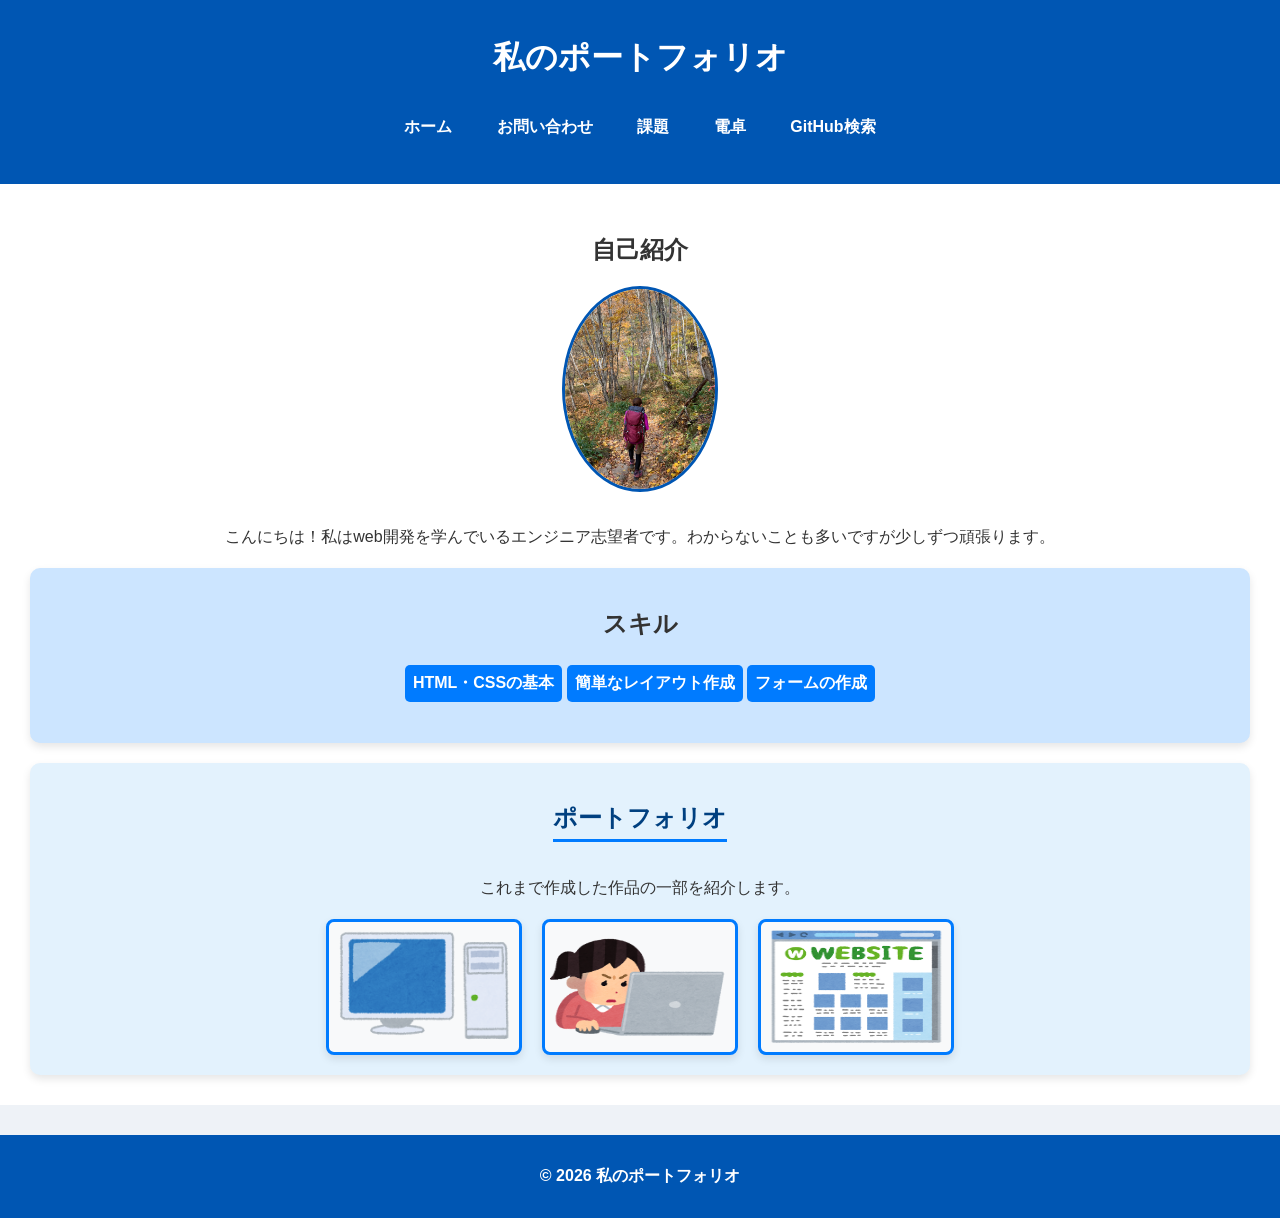
<file: index.html>
<!DOCTYPE html>
<html lang="ja">
<head>
    <meta charset="UTF-8">
    <meta name="viewport" content="width=device-width, initial-scale=1.0">
    <title>Document</title>
    <link rel="stylesheet" href="start folder/CSS/style.css">
</head>
<body>
    <header>
        <h1>私のポートフォリオ</h1>
        <nav>
            <ul class="nav-list">
                <li><a href="index.html">ホーム</a></li>
                <li><a href="start folder/contact.html">お問い合わせ</a></li>
                <li><a href="start folder/work.html">課題</a></li>
                <li><a href="start folder/calculate.html">電卓</a></li>
                <li><a href="start folder/githubserch.html">GitHub検索</a></li>
            </ul>
        </nav>
    </header>
    <main>
        <section class="profile">
            <h2>自己紹介</h2>
            <img src="start folder/img/IMG_3205.JPG" alt="プロフィール写真" class="profile-img">
            <p>こんにちは！私はweb開発を学んでいるエンジニア志望者です。わからないことも多いですが少しずつ頑張ります。</p>
        </section>
        <section class="skills">
            <h2>スキル</h2>
            <ul class="skill-list" style="list-style: none; padding: 0;">
                <li>HTML・CSSの基本</li>
                <li>簡単なレイアウト作成</li>
                <li>フォームの作成</li>
            </ul>
        </section>
        <section class="portfolio">
            <h2>ポートフォリオ</h2>
            <p>これまで作成した作品の一部を紹介します。</p>
            <div class="portfolio-items">
                <img src="start folder/img/kaden_PC.png" alt="作品1">
                <img src="start folder/img/pose_necchuu_computer_woman.png" alt="作品2">
                <img src="start folder/img/website_normal.png" alt="作品3">
            </div>
        </section>
    </main>
    <footer>
        <p>&copy; 2026 私のポートフォリオ</p>
    </footer>
</body>
</html>
</file>
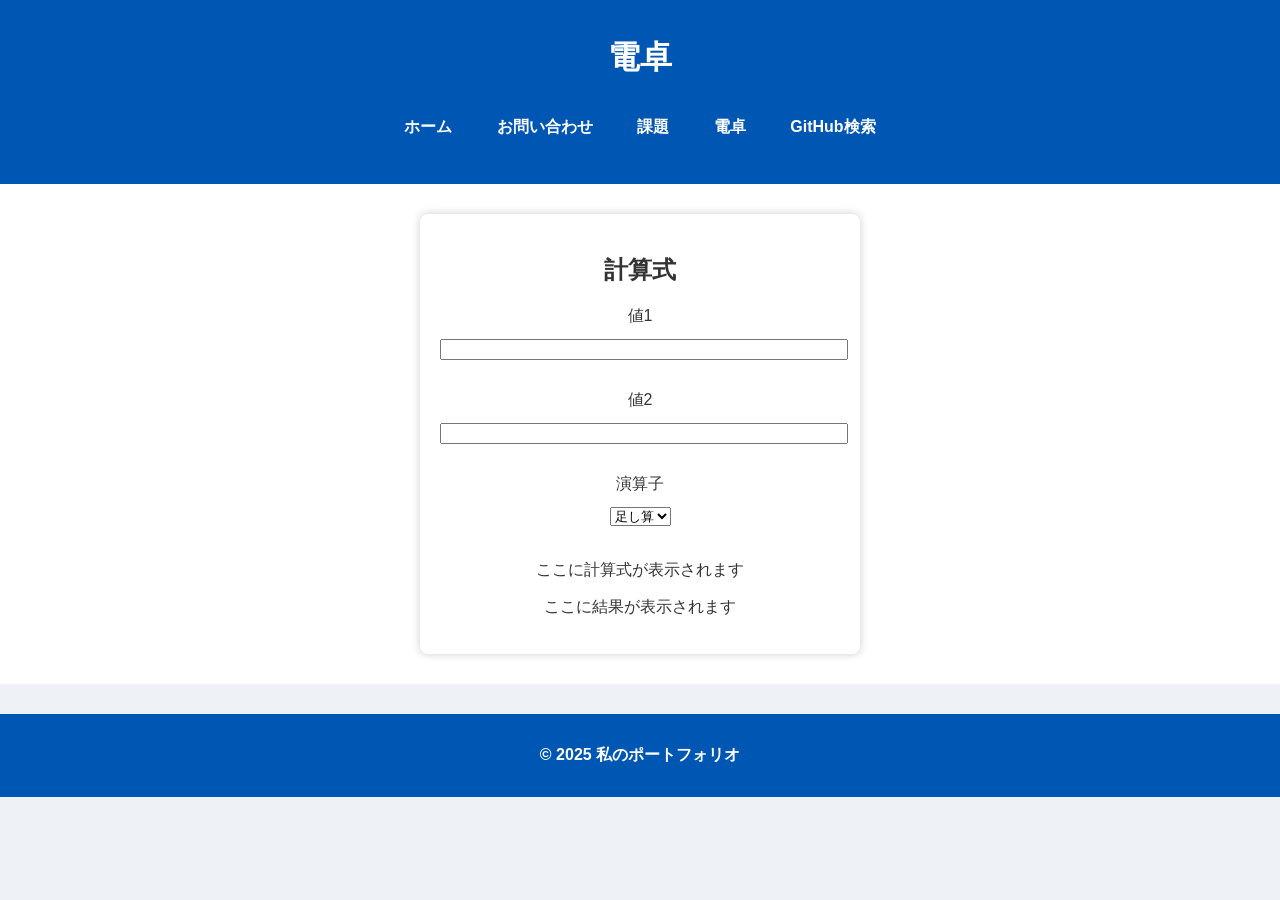
<file: start folder/calculate.html>
<!DOCTYPE html>
<html lang="ja">

<head>
    <meta charset="UTF-8">
    <meta name="viewport" content="width=device-width, initial-scale=1.0">
    <title>電卓</title>
    <link rel="stylesheet" href="CSS/style.css">
</head>

<body>
    <header>
        <h1>電卓</h1>
        <nav>
            <ul class="nav-list">
                <li><a href="../index.html">ホーム</a></li>
                <li><a href="contact.html">お問い合わせ</a></li>
                <li><a href="work.html">課題</a></li>
                <li><a href="calculate.html">電卓</a></li>
                <li><a href="githubserch.html">GitHub検索</a></li>
            </ul>
        </nav>
    </header>
    <main>
        <section class="contact-form">
            <h2>計算式</h2>
            <form action="#" id="calcForm" method="POST">
                <label for="value1">値1</label>
                <input type="number" id="value1"><br>

                <label for="value2">値2</label>
                <input type="number" id="value2"><br>

                <label for="choice">演算子</label>
                <select name="choice" id="choice">
                    <option value="addition">足し算</option>
                    <option value="subtraction">引き算</option>
                    <option value="multiplication">掛け算</option>
                    <option value="division">割り算</option>
                </select><br><br>
            </form>
            <p id="formula">ここに計算式が表示されます</p>
            <p id="result">ここに結果が表示されます</p>
        </section>
    </main>
    <footer>
        <p>&copy; 2025 私のポートフォリオ</p>
    </footer>
    <script src="Javascript/calculate.js"></script>
</body>
</html>
</file>
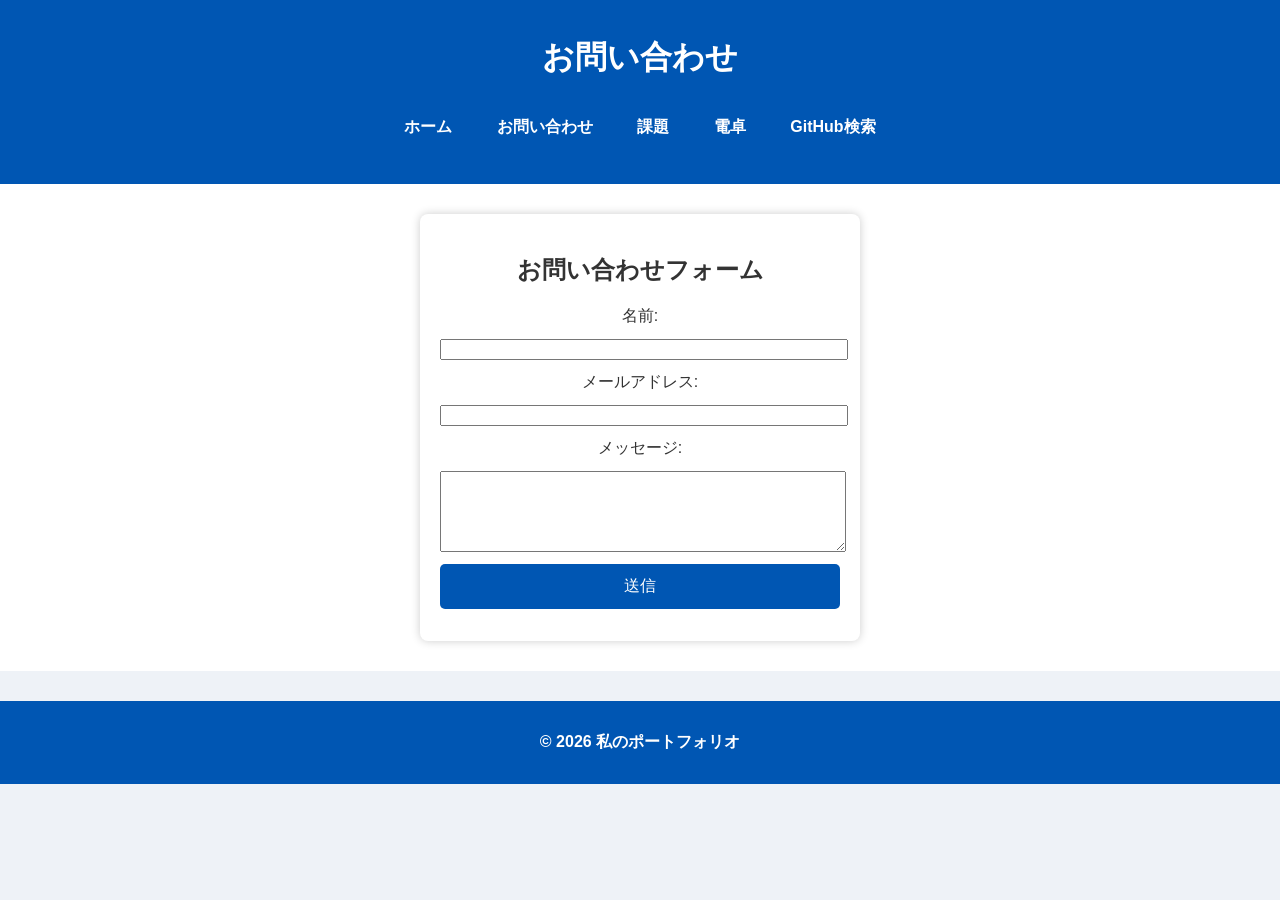
<file: start folder/contact.html>
<!DOCTYPE html>
<html lang="ja">
<head>
    <meta charset="UTF-8">
    <meta name="viewport" content="width=device-width, initial-scale=1.0">
    <title>お問い合わせ</title>
    <link rel="stylesheet" href="CSS/style.css">
</head>
<body>
    <header>
        <h1>お問い合わせ</h1>
        <nav>
            <ul class="nav-list">
                <li><a href="../index.html">ホーム</a></li>
                <li><a href="contact.html">お問い合わせ</a></li>
                <li><a href="work.html">課題</a></li>
                <li><a href="calculate.html">電卓</a></li>
                <li><a href="githubserch.html">GitHub検索</a></li>
            </ul>
        </nav>
    </header>
    <main>
        <section class="contact-form">
            <h2>お問い合わせフォーム</h2>
            <form action="#" method="POST">
                <label for="name">名前:</label>
                <input type="text" id="name" name="name" required>

                <label for="email">メールアドレス:</label>
                <input type="email" id="email" name="email" required>

                <label for="message">メッセージ:</label>
                <textarea name="message" id="message" rows="5" required></textarea>

                <button type="submit">送信</button>
           </form>
        </section>
    </main>
    <footer>
        <p>&copy; 2026 私のポートフォリオ</p>
    </footer>
</body>
</html>
</file>
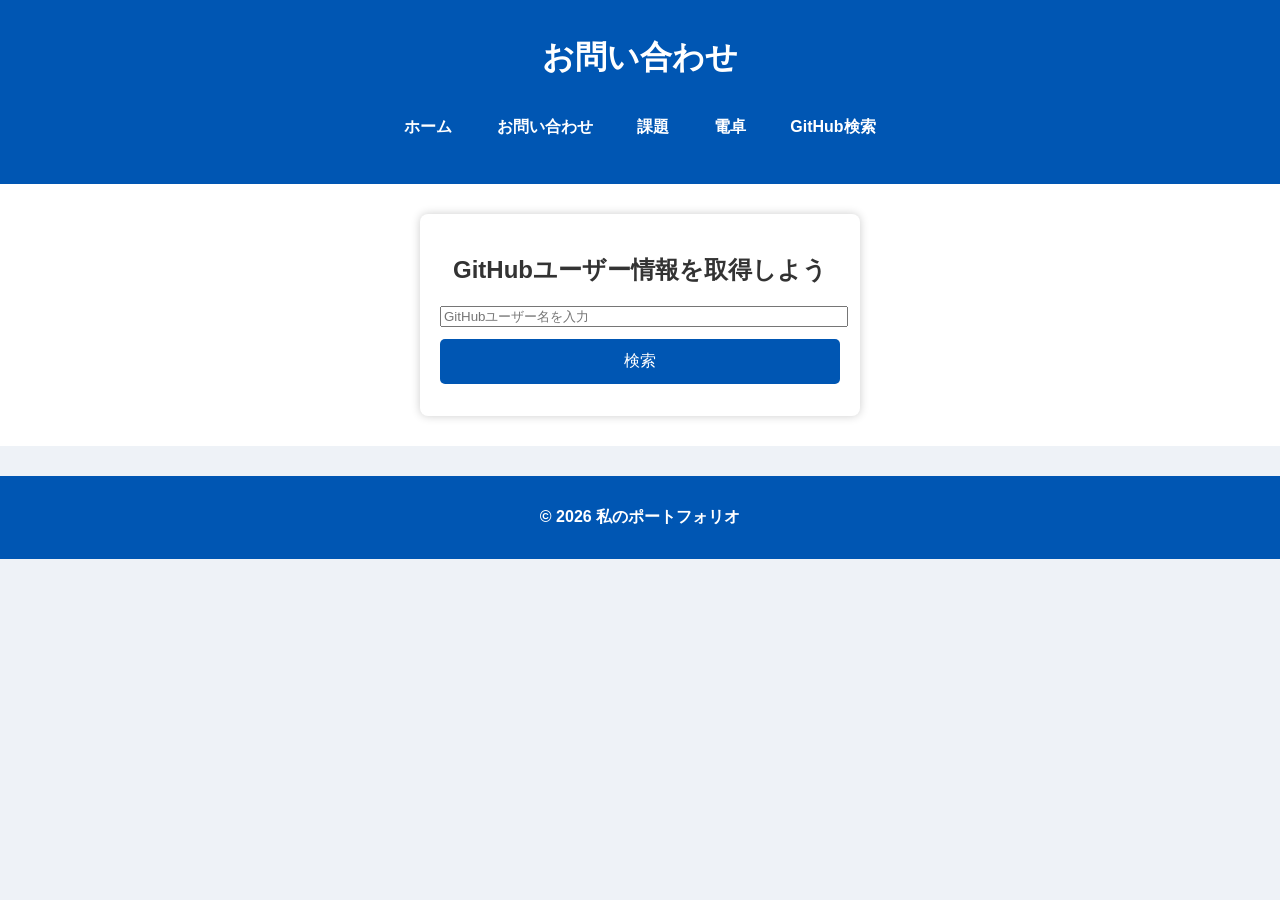
<file: start folder/githubserch.html>
<!DOCTYPE html>
<html lang="ja">

<head>
    <meta charset="UTF-8">
    <meta name="viewport" content="width=device-width, initial-scale=1.0">
    <title>お問い合わせ</title>
    <link rel="stylesheet" href="CSS/style.css">
    <link rel="stylesheet" href="CSS/style.css">
</head>

<body>
    <header>
        <h1>お問い合わせ</h1>
        <nav>
            <ul class="nav-list">
                <li><a href="../index.html">ホーム</a></li>
                <li><a href="contact.html">お問い合わせ</a></li>
                <li><a href="work.html">課題</a></li>
                <li><a href="calculate.html">電卓</a></li>
                <li><a href="githubserch.html">GitHub検索</a></li>
            </ul>
        </nav>
    </header>
    <main>
        <section class="contact-form">
            <h2>GitHubユーザー情報を取得しよう</h2>
            <input type="text" id="username" placeholder="GitHubユーザー名を入力" />
            <button id="searchBtn">検索</button>
            <div id="result"></div>
            <script src="../start folder/Javascript/githubsearch.js"></script>
        </section>
    </main>
    <footer>
        <p>&copy; 2026 私のポートフォリオ</p>
    </footer>
</body>
</html>
</file>
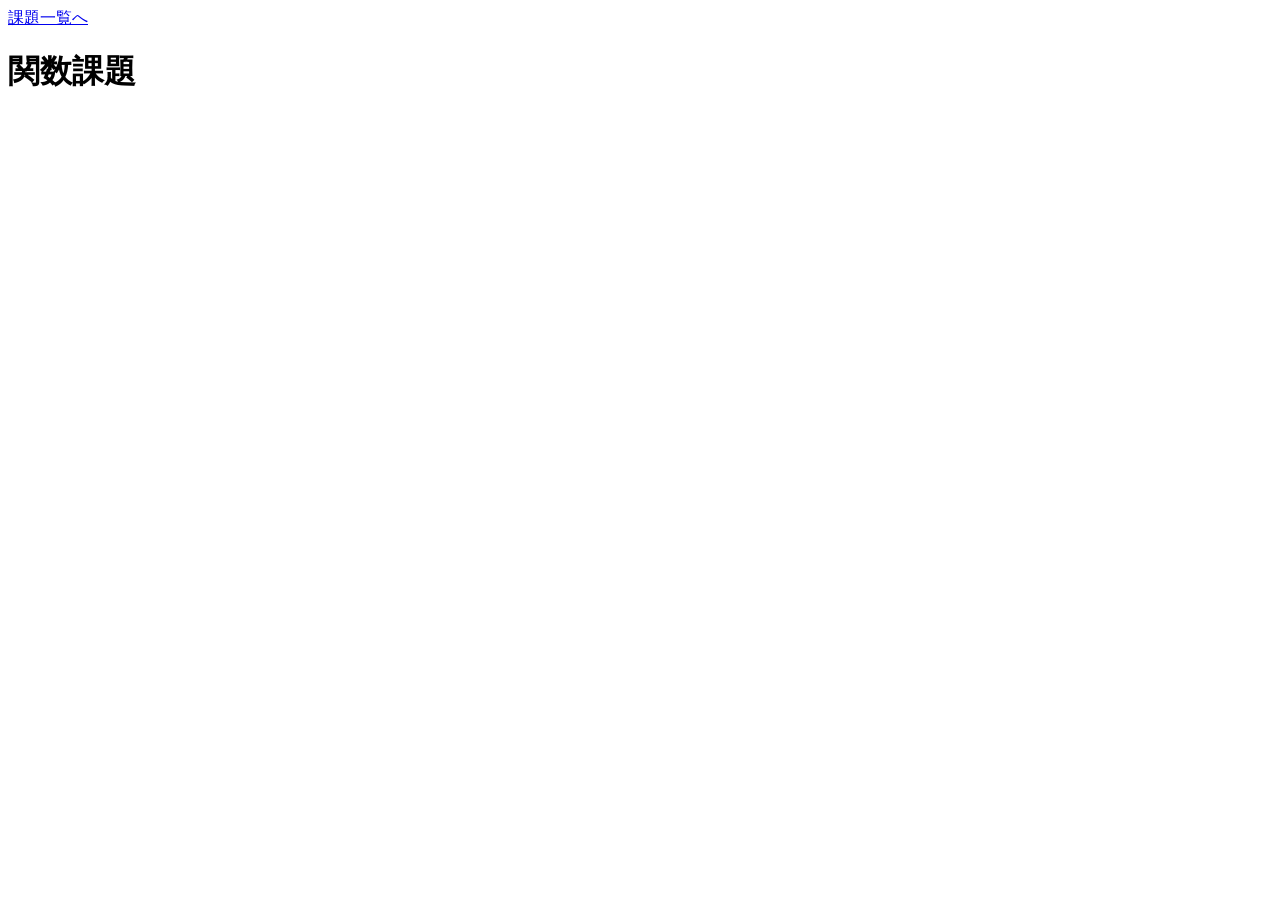
<file: start folder/JavaScriptWork/work_1_3/1_3.html>
<!DOCTYPE html>
<html lang="ja">
<head>
    <meta charset="UTF-8">
    <meta name="viewport" content="width=device-width, initial-scale=1.0">
    <title>関数課題</title>
</head>
<body>
    <a href="../../work.html">課題一覧へ</a>
    <h1>関数課題</h1>
    <script src="1_3.js"></script>    
</body>
</html>
</file>
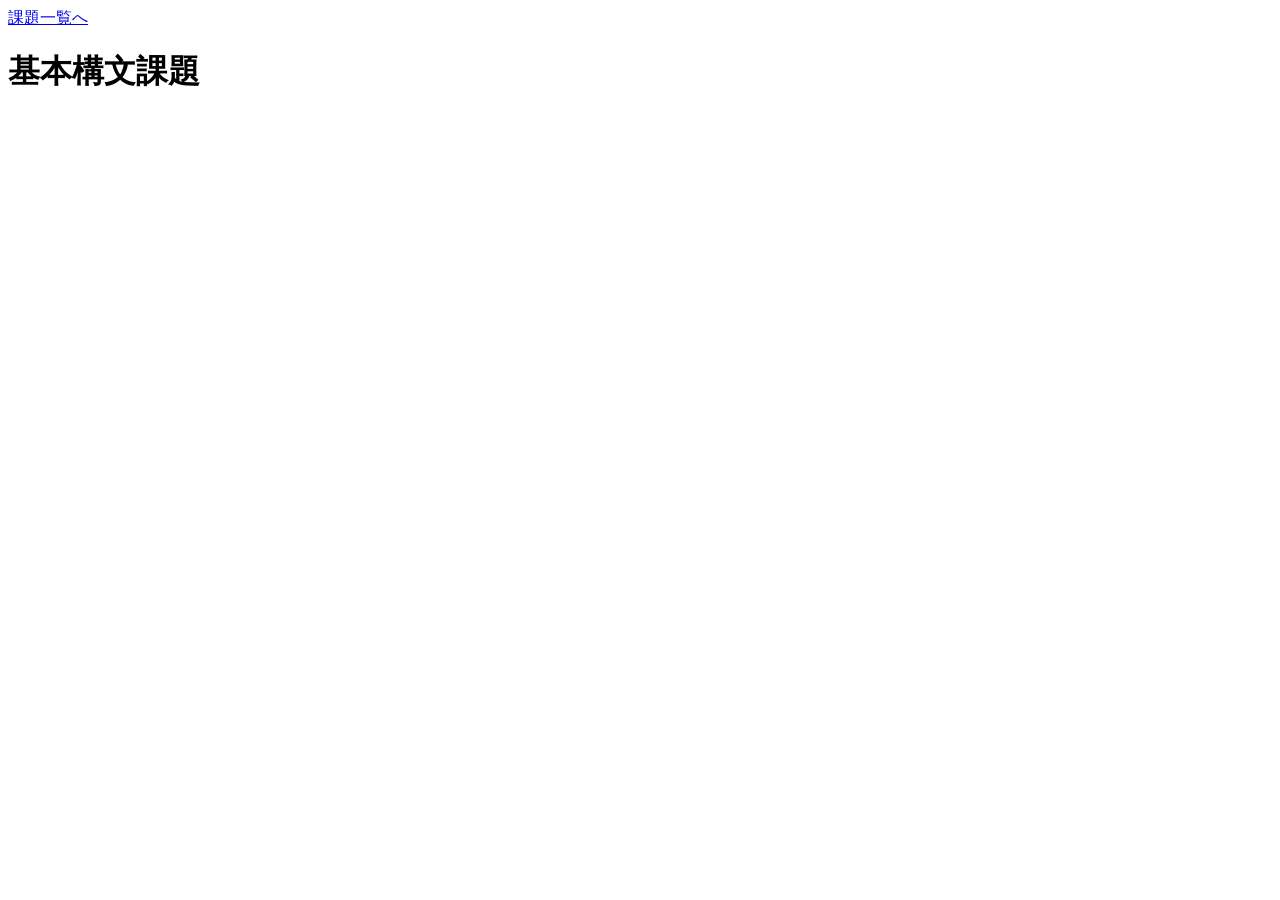
<file: start folder/JavaScriptWork/work_1_4/1_4.html>
<!DOCTYPE html>
<html lang="ja">
<head>
    <meta charset="UTF-8">
    <meta name="viewport" content="width=device-width, initial-scale=1.0">
    <title>基本構文課題</title>
</head>
<body>
    <a href="../../work.html">課題一覧へ</a>
    <h1>基本構文課題</h1>
    <script src="1_4.js"></script>
</body>
</html>
</file>
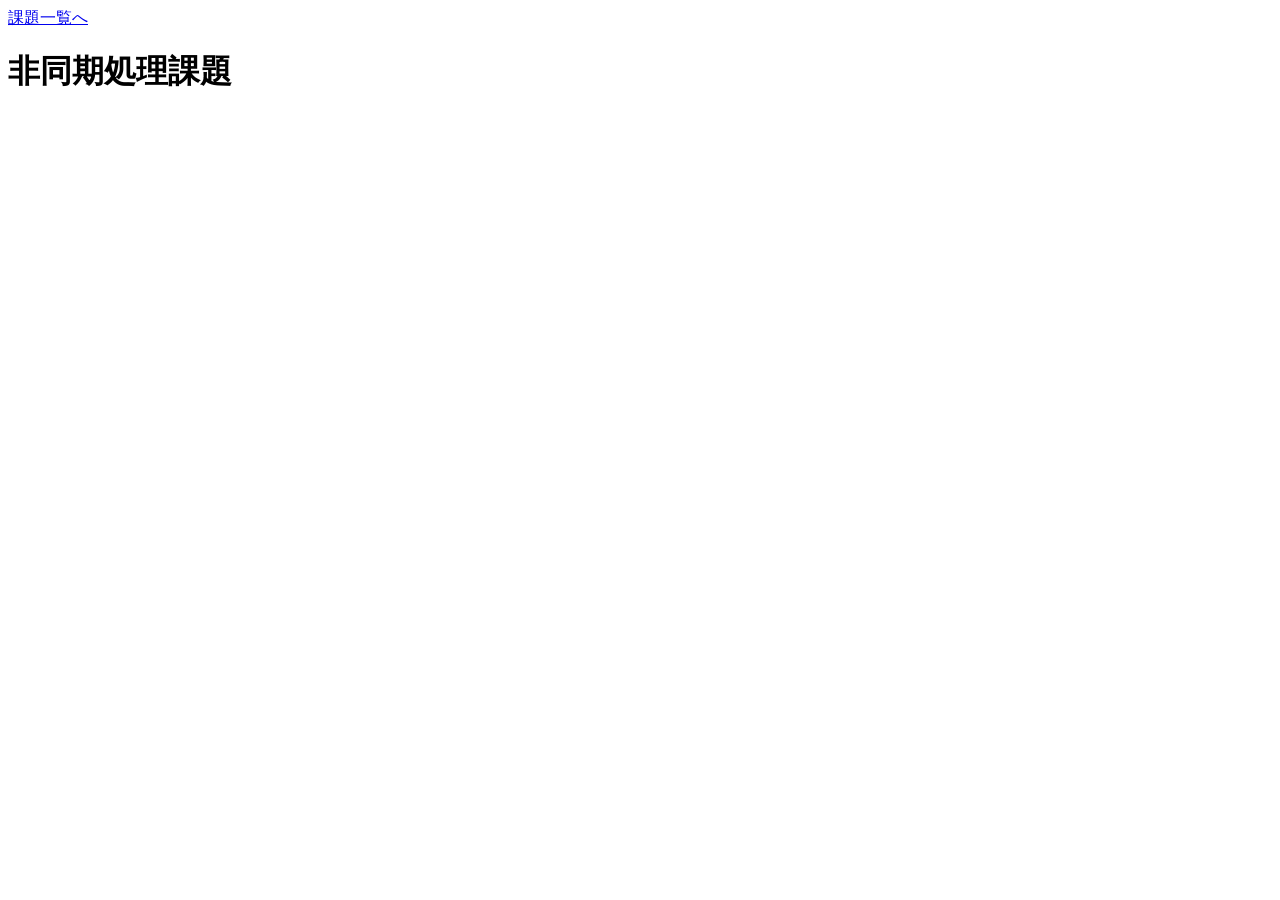
<file: start folder/JavaScriptWork/work_1_6/1_6.html>
<!DOCTYPE html>
<html lang="ja">
<head>
    <meta charset="UTF-8">
    <meta name="viewport" content="width=device-width, initial-scale=1.0">
    <title>非同期処理課題</title>
</head>
<body>
    <a href="../../work.html">課題一覧へ</a>
    <h1>非同期処理課題</h1>
    <script src="1_6.js"></script>  
</body>
</html>
</file>
<file: start folder/CSS/style.css>
body {
    font-family: Arial, sans-serif;
    margin: 0;
    padding: 0;
    background-color: #eef2f7;
    color: #333;
}

header {
    background-color: #0056b3;
    color: white;
    padding: 15px 0;
    text-align: center;
}

.nav-list {
    list-style: none;
    padding: 15px 0;
    text-align: center;
}

.nav-list li {
    display: inline;
    margin: 0 20px;
}

.nav-list li a {
    color: white;
    text-decoration: none;
    font-weight: bold;
}

main {
    padding: 30px;
    text-align: center;
    background-color: #ffffff;
}

.profile-img {
    width: 150px;
    border-radius: 50%;
    margin-bottom: 15px;
    border: 3px solid #0056b3;
}

.skills {
    background-color: #cce5ff;
    padding: 20px;
    border-radius: 10px;
    margin-top: 20px;
    box-shadow: 0px 4px 8px rgba(0,0,0,0.1);  
}

.skill-list {
    list-style: none;
    padding: 0;
    font-weight: bold;
    color: #004080;
}

.skill-list li {
    background: #007bff;
    color: white;
    padding: 8px;
    margin: 5px 0;
    border-radius: 5px;
    display: inline-block;
}

.portfolio {
    background-color: #e3f2fd;
    padding: 20px;
    border-radius: 10px;
    margin-top: 20px;
    box-shadow: 0px 4px 8px rgba(0,0,0,0.1);
}

.portfolio h2 {
    color: #004080;
    border-bottom: 3px solid #007bff;
    display: inline-block;
    padding-bottom: 5px;
}

.portfolio-items {
    display: flex;
    justify-content: center;
    gap: 20px;
    margin-top: 20px;
}

.portfolio-items img {
    width: 180px;
    height: 120px;
    border-radius: 8px;
    border: 3px solid #007bff;
    background-color: #f8f9fa;
    padding: 5px;
    box-shadow: 0px 4px 8px rgba(0,0,0,0.1);
}

.contact-form {
    max-width: 400px;
    margin: auto;
    background: white;
    padding: 20px;
    border-radius: 8px;
    box-shadow: 0px 0px 10px rgba(0,0,0,0.2);
}

label, input, textarea,button {
    display: block;
    width: 100%;
    margin-bottom: 12px;
}

button {
    background-color: #0056b3;
    color: white;
    padding: 12px;
    border: none;
    border-radius: 5px;
    cursor: pointer;
    font-size: 16px;
}

footer {
    text-align: center;
    padding: 15px;
    background-color: #0056b3;
    color: white;
    margin-top: 30px;
    font-weight: bold;
}
</file>
